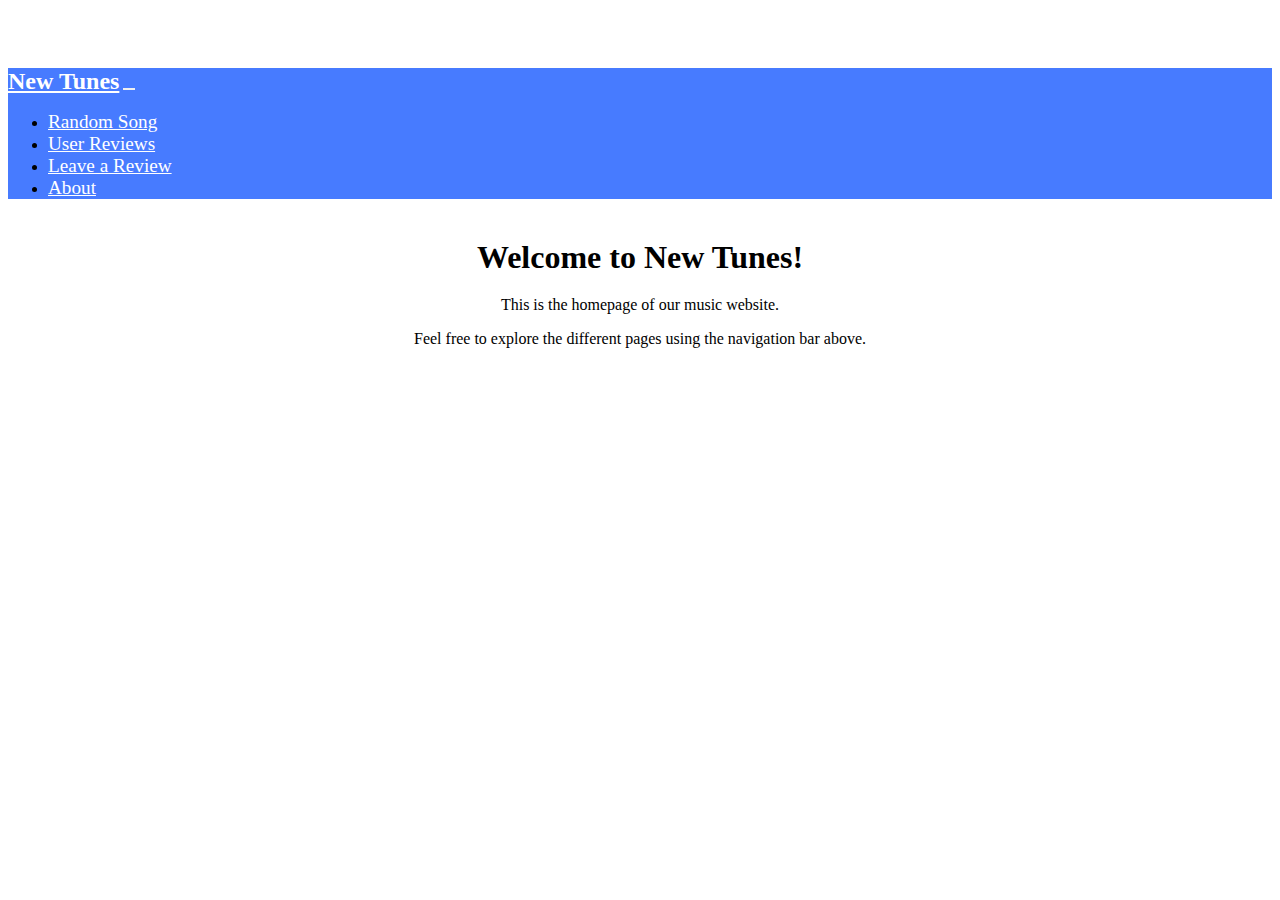
<file: homepage/index.html>
<!DOCTYPE html>

<html lang="en">
    <head>
        <link href="https://cdn.jsdelivr.net/npm/bootstrap@5.2.3/dist/css/bootstrap.min.css" rel="stylesheet" integrity="sha384-rbsA2VBKQhggwzxH7pPCaAqO46MgnOM80zW1RWuH61DGLwZJEdK2Kadq2F9CUG65" crossorigin="anonymous">
        <script src="https://cdn.jsdelivr.net/npm/bootstrap@5.2.3/dist/js/bootstrap.bundle.min.js" integrity="sha384-kenU1KFdBIe4zVF0s0G1M5b4hcpxyD9F7jL+jjXkk+Q2h455rYXK/7HAuoJl+0I4" crossorigin="anonymous"></script>
        <link href="styles.css" rel="stylesheet">
        <meta charset="UTF-8">
        <meta name="viewport" content="width=device-width, initial-scale=1.0">
        <title>New Tunes - Home</title>
    </head>
    <body>

        <!-- Navbar -->
        <nav class="navbar navbar-expand-lg navbar-dark">
            <a class="navbar-brand" href="index.html">New Tunes</a>
            <button class="navbar-toggler" type="button" data-toggle="collapse" data-target="#navbarNav" aria-controls="navbarNav" aria-expanded="false" aria-label="Toggle navigation">
              <span class="navbar-toggler-icon"></span>
            </button>
            <div class="collapse navbar-collapse" id="navbarNav">
              <ul class="navbar-nav ml-auto">
                <li class="nav-item">
                  <a class="nav-link" href="random-song.html">Random Song</a>
                </li>
                <li class="nav-item">
                  <a class="nav-link" href="user-reviews.html">User Reviews</a>
                </li>
                <li class="nav-item">
                  <a class="nav-link" href="leave-review.html">Leave a Review</a>
                </li>
                <li class="nav-item">
                  <a class="nav-link" href="about.html">About</a>
                </li>
              </ul>
            </div>
          </nav>

        <!-- Page Content -->
        <div class="container">
          <h1>Welcome to New Tunes!</h1>
          <p>This is the homepage of our music website.</p>
          <p>Feel free to explore the different pages using the navigation bar above.</p>
        </div>

        <script src="https://code.jquery.com/jquery-3.5.1.slim.min.js"></script>
        <script src="https://cdn.jsdelivr.net/npm/@popperjs/core@2.5.3/dist/umd/popper.min.js"></script>
        <script src="https://maxcdn.bootstrapcdn.com/bootstrap/4.5.2/js/bootstrap.min.js"></script>
      </body>
</html>
</file>
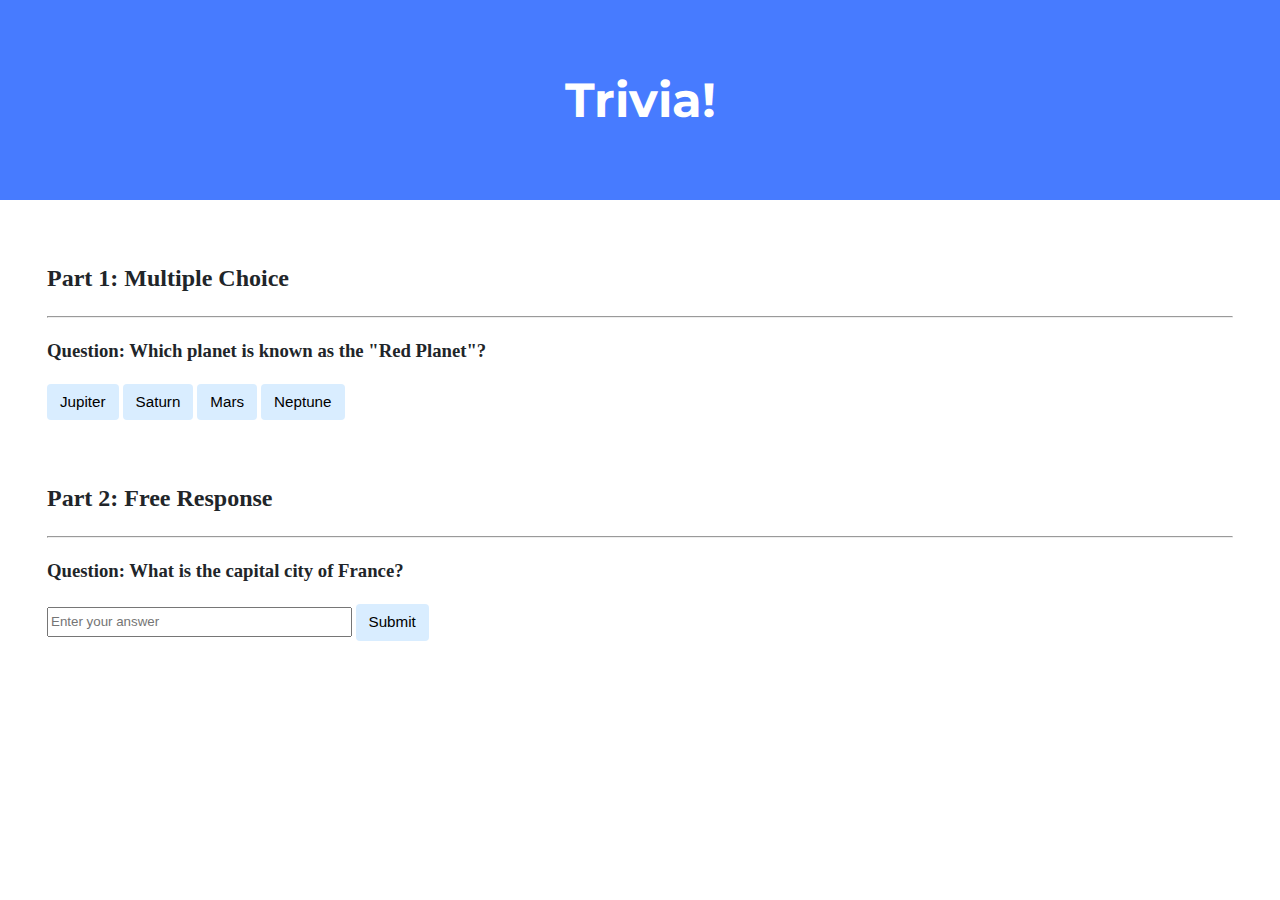
<file: trivia/index.html>
<!DOCTYPE html>
<html lang="en">
    <head>
        <link href="https://fonts.googleapis.com/css2?family=Montserrat:wght@500&display=swap" rel="stylesheet">
        <link href="styles.css" rel="stylesheet">
        <title>Trivia!</title>
        <script>
            const checkMultipleChoiceAnswer = (selectedAnswer) => {
              const correctAnswer = 'Mars';
              const resultMessage = document.querySelector('#multipleChoiceResultMessage');

              if (selectedAnswer === correctAnswer) {
                resultMessage.textContent = 'Correct!';
                document.querySelector(`#${selectedAnswer}`).classList.add('correct');
              } else {
                resultMessage.textContent = 'Incorrect';
                document.querySelector(`#${selectedAnswer}`).classList.add('incorrect');
              }

              setTimeout(() => {
                resultMessage.textContent = '';
                document.querySelector(`#${selectedAnswer}`).classList.remove('correct', 'incorrect');
              }, 3000);
            };

            const checkFreeResponseAnswer = () => {
                const userAnswer = document.querySelector('#userAnswer').value.trim();
                const correctAnswer = 'Paris';
                const resultMessage = document.querySelector('#freeResponseResultMessage');

                if (userAnswer.toLowerCase() === correctAnswer.toLowerCase()) {
                    resultMessage.textContent = 'Correct!';
                    document.querySelector('#userAnswer').classList.add('correct');
                } else {
                    resultMessage.textContent = 'Incorrect';
                    document.querySelector('#userAnswer').classList.add('incorrect');
                }

                setTimeout(() => {
                    resultMessage.textContent = '';
                    document.querySelector('#userAnswer').classList.remove('correct', 'incorrect');
                }, 3000);
            };

            document.addEventListener('DOMContentLoaded', () => {
                const userAnswerInput = document.querySelector('#userAnswer');
                userAnswerInput.addEventListener('keypress', (event) => {
                    if (event.key === 'Enter') {
                        event.preventDefault();
                        checkFreeResponseAnswer();
                    }
                });
            });
        </script>
    </head>
    <body>
        <div class="header">
            <h1>Trivia!</h1>
        </div>

        <div class="container">
            <div class="section">
                <h2>Part 1: Multiple Choice</h2>
                <hr>
                <h3>
                    Question: Which planet is known as the "Red Planet"?
                </h3>
                <button onclick="checkMultipleChoiceAnswer('Jupiter')" id="Jupiter">Jupiter</button>
                <button onclick="checkMultipleChoiceAnswer('Saturn')" id="Saturn">Saturn</button>
                <button onclick="checkMultipleChoiceAnswer('Mars')" id="Mars">Mars</button>
                <button onclick="checkMultipleChoiceAnswer('Neptune')" id="Neptune">Neptune</button>

                <p id="multipleChoiceResultMessage"></p>
            </div>

            <div class="section">
                <h2>Part 2: Free Response</h2>
                <hr>
                <h3>
                  Question: What is the capital city of France?
                </h3>
                <input type="text" id="userAnswer" placeholder="Enter your answer">
                <button onclick="checkFreeResponseAnswer()">Submit</button>

              <p id="freeResponseResultMessage"></p>
            </div>
        </div>
    </body>
</html>
</file>
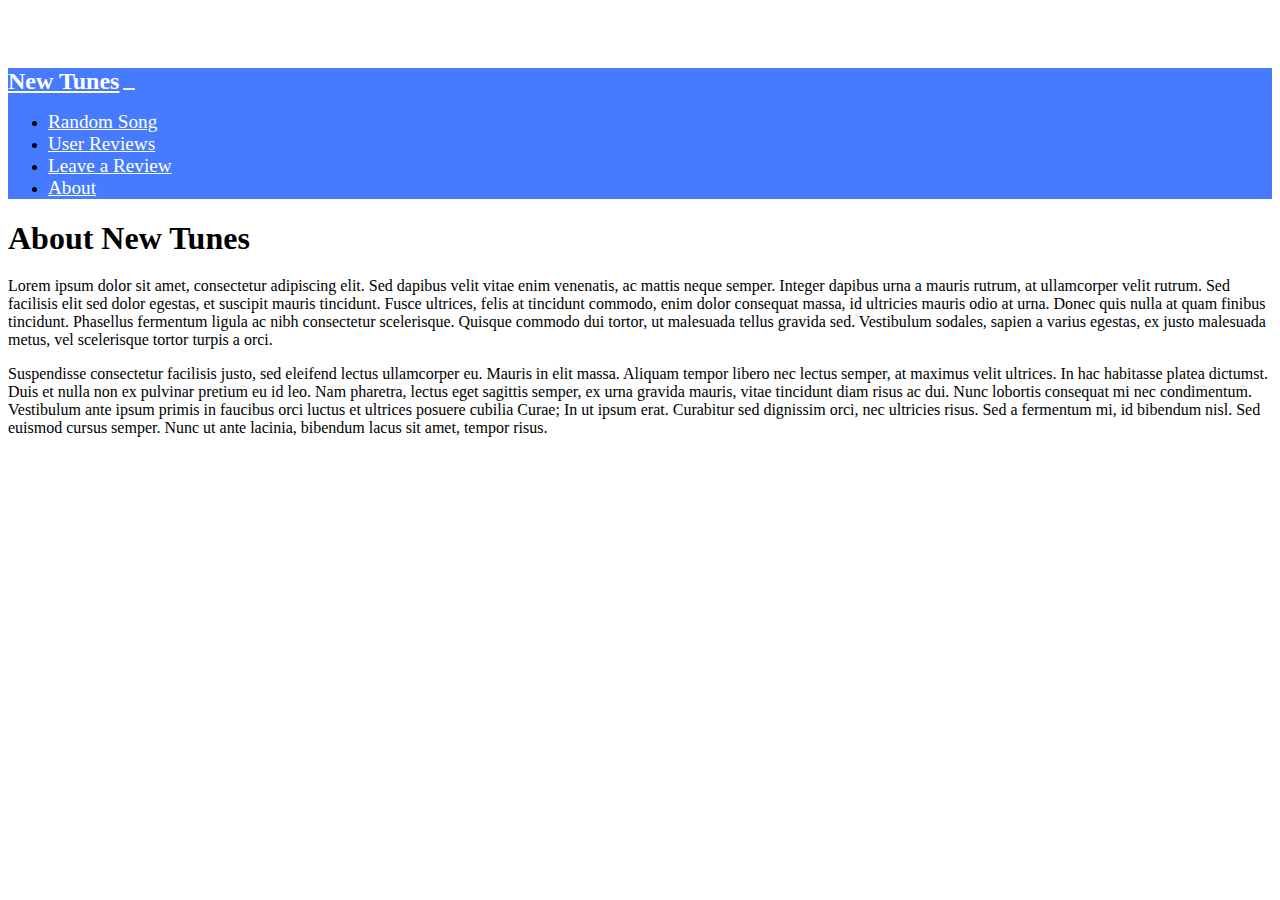
<file: homepage/about.html>
<!DOCTYPE html>
<html lang="en">
<head>
  <meta charset="UTF-8">
  <link href="https://cdn.jsdelivr.net/npm/bootstrap@5.2.3/dist/css/bootstrap.min.css" rel="stylesheet" integrity="sha384-rbsA2VBKQhggwzxH7pPCaAqO46MgnOM80zW1RWuH61DGLwZJEdK2Kadq2F9CUG65" crossorigin="anonymous">
  <script src="https://cdn.jsdelivr.net/npm/bootstrap@5.2.3/dist/js/bootstrap.bundle.min.js" integrity="sha384-kenU1KFdBIe4zVF0s0G1M5b4hcpxyD9F7jL+jjXkk+Q2h455rYXK/7HAuoJl+0I4" crossorigin="anonymous"></script>
  <link href="styles.css" rel="stylesheet">
  <meta name="viewport" content="width=device-width, initial-scale=1.0">
  <title>New Tunes - About</title>
  <style>
    /* Custom CSS styles */
    body {
      padding-top: 60px; /* To prevent content from being overlapped by the fixed navbar */
    }
    .navbar {
      background-color: #477bff;
    }
    .navbar-brand, .nav-link {
      color: #fff;
    }
    .container {
      margin-top: 40px;
      text-align: center;
    }
    h1 {
      margin-bottom: 20px;
      font-size: 32px;
      font-weight: bold;
    }
    p {
      margin-bottom: 10px;
    }
  </style>
</head>
<body>
    <nav class="navbar navbar-expand-lg navbar-dark">
        <a class="navbar-brand" href="index.html">New Tunes</a>
        <button class="navbar-toggler" type="button" data-toggle="collapse" data-target="#navbarNav" aria-controls="navbarNav" aria-expanded="false" aria-label="Toggle navigation">
          <span class="navbar-toggler-icon"></span>
        </button>
        <div class="collapse navbar-collapse" id="navbarNav">
          <ul class="navbar-nav ml-auto">
            <li class="nav-item">
              <a class="nav-link" href="random-song.html">Random Song</a>
            </li>
            <li class="nav-item">
              <a class="nav-link" href="user-reviews.html">User Reviews</a>
            </li>
            <li class="nav-item">
              <a class="nav-link" href="leave-review.html">Leave a Review</a>
            </li>
            <li class="nav-item">
              <a class="nav-link" href="about.html">About</a>
            </li>
          </ul>
        </div>
      </nav>
  <h1>About New Tunes</h1>

  <p>
    Lorem ipsum dolor sit amet, consectetur adipiscing elit. Sed dapibus velit vitae enim venenatis, ac mattis neque semper.
    Integer dapibus urna a mauris rutrum, at ullamcorper velit rutrum. Sed facilisis elit sed dolor egestas, et suscipit mauris
    tincidunt. Fusce ultrices, felis at tincidunt commodo, enim dolor consequat massa, id ultricies mauris odio at urna. Donec
    quis nulla at quam finibus tincidunt. Phasellus fermentum ligula ac nibh consectetur scelerisque. Quisque commodo dui
    tortor, ut malesuada tellus gravida sed. Vestibulum sodales, sapien a varius egestas, ex justo malesuada metus, vel
    scelerisque tortor turpis a orci.
  </p>

  <p>
    Suspendisse consectetur facilisis justo, sed eleifend lectus ullamcorper eu. Mauris in elit massa. Aliquam tempor libero
    nec lectus semper, at maximus velit ultrices. In hac habitasse platea dictumst. Duis et nulla non ex pulvinar pretium eu
    id leo. Nam pharetra, lectus eget sagittis semper, ex urna gravida mauris, vitae tincidunt diam risus ac dui. Nunc
    lobortis consequat mi nec condimentum. Vestibulum ante ipsum primis in faucibus orci luctus et ultrices posuere cubilia
    Curae; In ut ipsum erat. Curabitur sed dignissim orci, nec ultricies risus. Sed a fermentum mi, id bibendum nisl. Sed
    euismod cursus semper. Nunc ut ante lacinia, bibendum lacus sit amet, tempor risus.
  </p>

  <!-- Add more paragraphs or content as needed -->

  <script src="https://code.jquery.com/jquery-3.5.1.slim.min.js"></script>
  <script src="https://cdn.jsdelivr.net/npm/@popperjs/core@2.5.3/dist/umd/popper.min.js"></script>
  <script src="https://maxcdn.bootstrapcdn.com/bootstrap/4.5.2/js/bootstrap.min.js"></script>
</body>
</html>
</file>
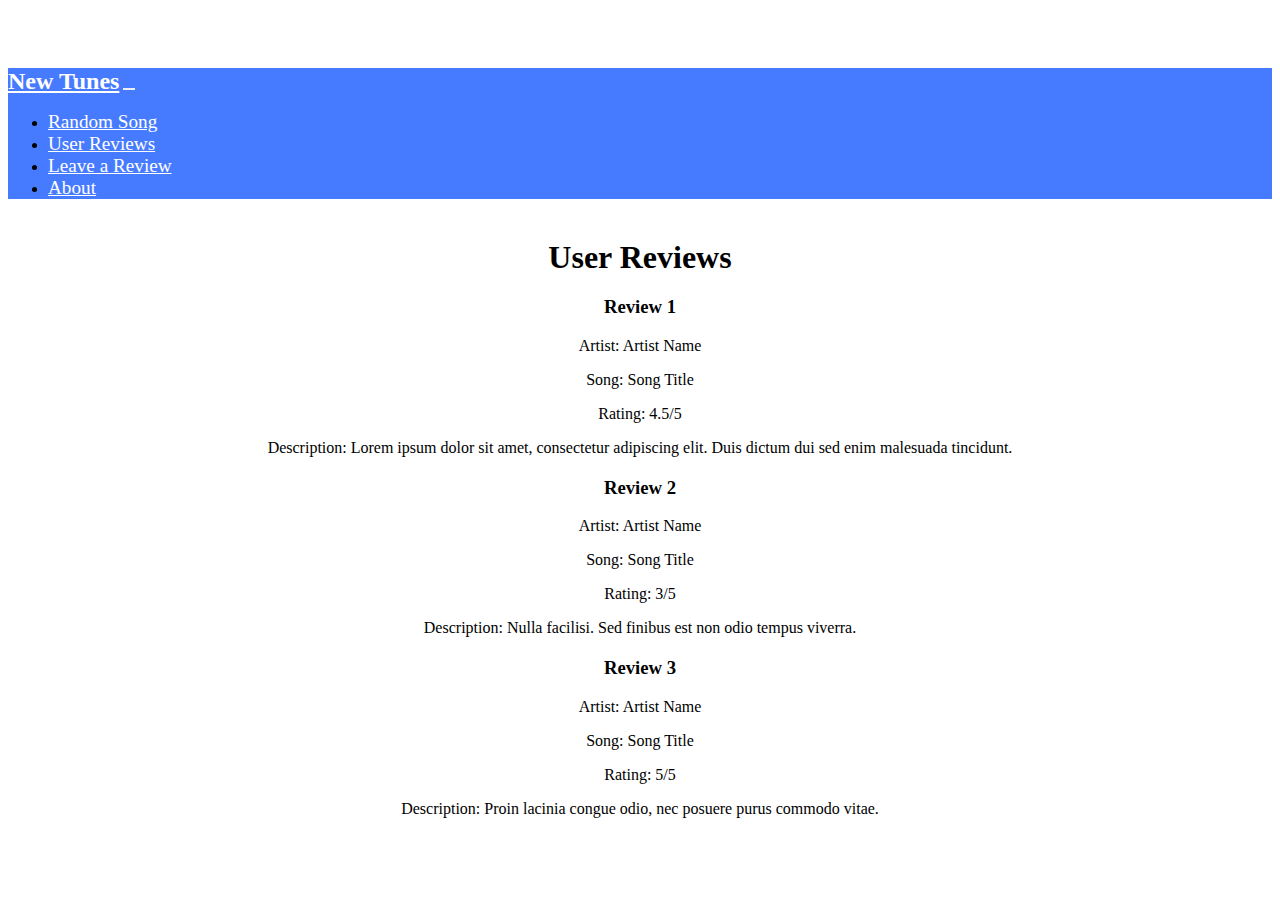
<file: homepage/user-reviews.html>
<!DOCTYPE html>
<html lang="en">
<head>
  <meta charset="UTF-8">
  <link href="https://cdn.jsdelivr.net/npm/bootstrap@5.2.3/dist/css/bootstrap.min.css" rel="stylesheet" integrity="sha384-rbsA2VBKQhggwzxH7pPCaAqO46MgnOM80zW1RWuH61DGLwZJEdK2Kadq2F9CUG65" crossorigin="anonymous">
  <script src="https://cdn.jsdelivr.net/npm/bootstrap@5.2.3/dist/js/bootstrap.bundle.min.js" integrity="sha384-kenU1KFdBIe4zVF0s0G1M5b4hcpxyD9F7jL+jjXkk+Q2h455rYXK/7HAuoJl+0I4" crossorigin="anonymous"></script>
  <link href="styles.css" rel="stylesheet">
  <meta name="viewport" content="width=device-width, initial-scale=1.0">
  <title>New Tunes - User Reviews</title>
  <link href="https://cdn.jsdelivr.net/npm/bootstrap@5.2.3/dist/css/bootstrap.min.css" rel="stylesheet" integrity="sha384-rbsA2VBKQhggwzxH7pPCaAqO46MgnOM80zW1RWuH61DGLwZJEdK2Kadq2F9CUG65" crossorigin="anonymous">
  <style>
    /* Custom CSS styles */
    body {
      padding-top: 60px; /* To prevent content from being overlapped by the fixed navbar */
    }
    .navbar {
      background-color: #477bff;
    }
    .navbar-brand, .nav-link {
      color: #fff;
    }
    .container {
      margin-top: 40px;
    }
    .review {
      margin-bottom: 20px;
    }
    .review p {
      margin-bottom: 5px;
    }
  </style>
</head>
<body>
  <nav class="navbar navbar-expand-lg navbar-dark">
    <a class="navbar-brand" href="index.html">New Tunes</a>
    <button class="navbar-toggler" type="button" data-toggle="collapse" data-target="#navbarNav" aria-controls="navbarNav" aria-expanded="false" aria-label="Toggle navigation">
      <span class="navbar-toggler-icon"></span>
    </button>
    <div class="collapse navbar-collapse" id="navbarNav">
      <ul class="navbar-nav ml-auto">
        <li class="nav-item">
          <a class="nav-link" href="random-song.html">Random Song</a>
        </li>
        <li class="nav-item">
          <a class="nav-link" href="user-reviews.html">User Reviews</a>
        </li>
        <li class="nav-item">
          <a class="nav-link" href="leave-review.html">Leave a Review</a>
        </li>
        <li class="nav-item">
          <a class="nav-link" href="about.html">About</a>
        </li>
      </ul>
    </div>
  </nav>

  <!-- Page Content -->
  <div class="container">
    <h1>User Reviews</h1>

    <div class="review">
      <h3>Review 1</h3>
      <p>Artist: Artist Name</p>
      <p>Song: Song Title</p>
      <p>Rating: 4.5/5</p>
      <p>Description: Lorem ipsum dolor sit amet, consectetur adipiscing elit. Duis dictum dui sed enim malesuada tincidunt.</p>
    </div>

    <div class="review">
      <h3>Review 2</h3>
      <p>Artist: Artist Name</p>
      <p>Song: Song Title</p>
      <p>Rating: 3/5</p>
      <p>Description: Nulla facilisi. Sed finibus est non odio tempus viverra.</p>
    </div>

    <div class="review">
      <h3>Review 3</h3>
      <p>Artist: Artist Name</p>
      <p>Song: Song Title</p>
      <p>Rating: 5/5</p>
      <p>Description: Proin lacinia congue odio, nec posuere purus commodo vitae.</p>
    </div>
  </div>

  <script src="https://code.jquery.com/jquery-3.6.0.min.js"></script>
  <script src="https://cdn.jsdelivr.net/npm/bootstrap@5.2.3/dist/js/bootstrap.bundle.min.js" integrity="sha384-rYKSeceiur6B3pIq8t85L3fZ+dE46nlVVuRbY9+4PjjMF9T1BjlDTTz30skhYhj3" crossorigin="anonymous"></script>
</body>
</html>
</file>
<file: homepage/styles.css>
.navbar {
    background-color: #333;
  }

  .navbar-brand {
    color: #fff;
    font-size: 1.5rem;
    font-weight: bold;
  }

  .navbar-nav .nav-link {
    color: #fff;
    font-size: 1.2rem;
  }

  .navbar-nav .nav-link:hover {
    color: #ccc;
  }

  .navbar-toggler {
    border: none;
    outline: none;
  }

  .navbar-toggler-icon {
    background-color: #fff;
  }

  body {
    padding-top: 60px; /* To prevent content from being overlapped by the fixed navbar */
  }
  .navbar {
    background-color: #477bff;
  }
  .navbar-brand, .nav-link {
    color: #fff;
  }
  .container {
    margin-top: 40px;
    text-align: center;
  }
  h1 {
    margin-bottom: 20px;
    font-size: 32px;
    font-weight: bold;
  }
  p {
    margin-bottom: 10px;
  }
</file>
<file: trivia/styles.css>
body {
    background-color: #fff;
    color: #212529;
    font-size: 1rem;
    font-weight: 400;
    line-height: 1.5;
    margin: 0;
    text-align: left;
}

.correct {
    background-color: green;
  }
.incorrect {
    background-color: red;
  }

.container {
    margin-left: auto;
    margin-right: auto;
    padding-left: 15px;
    padding-right: 15px;
}

.header {
    background-color: #477bff;
    color: #fff;
    margin-bottom: 2rem;
    padding: 2rem 1rem;
    text-align: center;
}

.section {
    padding: 0.5rem 2rem 1rem 2rem;
}

.section:hover {
    background-color: #f5f5f5;
    transition: color 2s ease-in-out, background-color 0.15s ease-in-out;
}

h1 {
    font-family: 'Montserrat', sans-serif;
    font-size: 48px;
}

button, input[type="submit"] {
    background-color: #d9edff;
    border: 1px solid transparent;
    border-radius: 0.25rem;
    font-size: 0.95rem;
    font-weight: 400;
    line-height: 1.5;
    padding: 0.375rem 0.75rem;
    text-align: center;
    transition: color 0.15s ease-in-out, background-color 0.15s ease-in-out, border-color 0.15s ease-in-out, box-shadow 0.15s ease-in-out;
    vertical-align: middle;
}


input[type="text"] {
    line-height: 1.8;
    width: 25%;
}

input[type="text"]:hover {
    background-color: #f5f5f5;
    transition: color 2s ease-in-out, background-color 0.15s ease-in-out;
}
</file>
